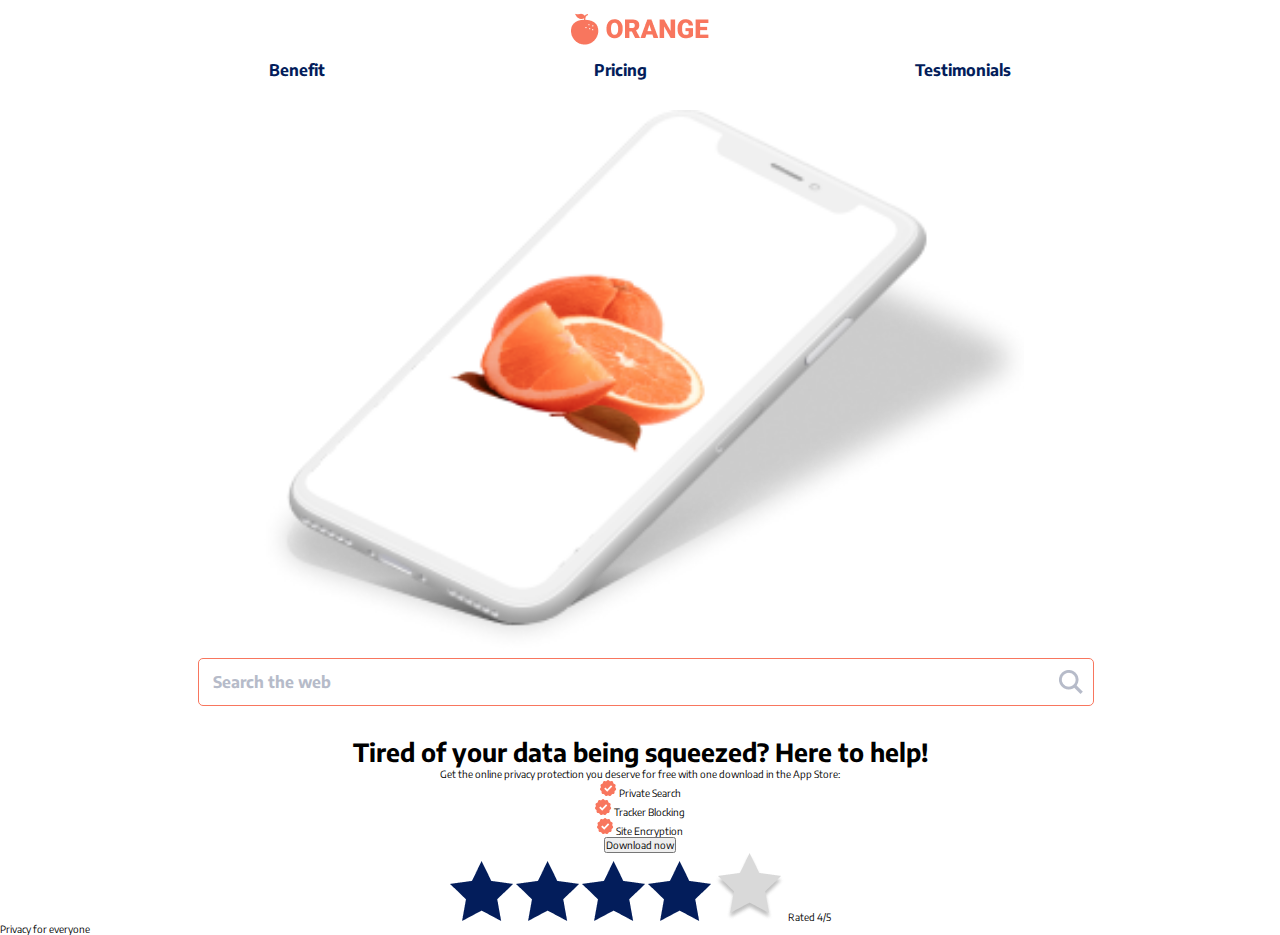
<file: OrangeSearchEngine/index.html>
<!DOCTYPE html>
<html lang="en">
  <head>
    <meta charset="UTF-8">
    <meta http-equiv="X-UA-Compatible" content="IE=edge">
    <meta name="viewport" content="width=device-width, initial-scale=1.0">
    <link rel="preconnect" href="https://fonts.googleapis.com">
    <link rel="preconnect" href="https://fonts.gstatic.com" crossorigin>
    <link href="https://fonts.googleapis.com/css2?family=Encode+Sans:wght@400;700;800&display=swap" rel="stylesheet">
    <link rel="stylesheet" href="./style.css">
    <title>Document</title>
  </head>
  <body>
    <header>
      <img src="./images/logo.png" alt="logo of orange search engine" />
      <nav>
        <ul id="nav-container">
          <a href="#">Benefit</a>
          <a href="#">Pricing</a>
          <a href="#">Testimonials</a>
        </ul>
      </nav>
    </header>

    <main>
      <img
        src="./images/iPhoneMockupHeader_Phone_.png"
        alt="iphone mockup image"
        id="iphone"
      />

      <section>
        <div id="searching">
          <input type="search" placeholder="Search the web" id="search-field"/>
          <img src="./images/serch_icon.png" alt="image of magnifier" id="magnifier"/>
        </div>
        <div>
          <h1>Tired of your data being squeezed? Here to help!</h1>
          <p>
            Get the online privacy protection you deserve for free with one
            download in the App Store:
          </p>
        </div>
        <div>
          <div>
            <img src="./images/checkBox_phone.svg" alt="checkbox" />
            <span>Private Search</span>
          </div>
            <div>
              <img src="./images/checkBox_phone.svg" alt="checkbox" />
              <span>Tracker Blocking</span>
            </div>
            <div>
              <img src="./images/checkBox_phone.svg" alt="checkbox" />
              <span>Site Encryption</span>
            </div>
        </div>

        <div>
          <div>
            <button>Download now</button>
          </div>
          <div>
            <img src="./images/ratingDark.png" alt="rating 4 out 5">
            <img src="./images/ratingDark.png" alt="rating 4 out 5">
            <img src="./images/ratingDark.png" alt="rating 4 out 5">
            <img src="./images/ratingDark.png" alt="rating 4 out 5">
            <img src="./images/ratingLight.png" alt="rating 4 out 5">
            <span>Rated 4/5</span>
          </div>
        </div>
      </section>
    </main>
    <footer>
      Privacy for everyone
    </footer>
  </body>
</html>
</file>
<file: OrangeSearchEngine/style.css>
*{
    margin: 0;
    padding: 0;
    /* hello this is a comment in css */
    font-family: 'Encode Sans', sans-serif;
    font-size: 10px;
}
a{
    text-decoration: none;
    color: #031D5B;
    font-weight: 700;
    font-size: 1.6rem;
}

header {
    text-align: center;
}

#nav-container {
    display:flex;
    justify-content: space-evenly;
    margin-bottom: 3rem;
}

main {
    text-align: center;
}

#iphone {
    width: 80vw;
}

#search-field {
    width: 70vw;
    height: 48px;
    border: 1px solid; color: #F8765E;
    border-radius: 5px;
    font-weight: 700;
}

input[type="search"] {
    padding: 14px;
    font-size: 1.6rem;
}

::placeholder {
    color: #B6BBC9;
}

#magnifier {
    margin-left: -35px;
}

#searching {
    display: flex;
    justify-content: center;
    align-items: center;
    margin-bottom: 3rem;
}

h1{
    font-size: 2.5rem;
}

@media screen and (min-width: 480px) {
    #iphone {
        width: 60vw;
    }
    
}
</file>
